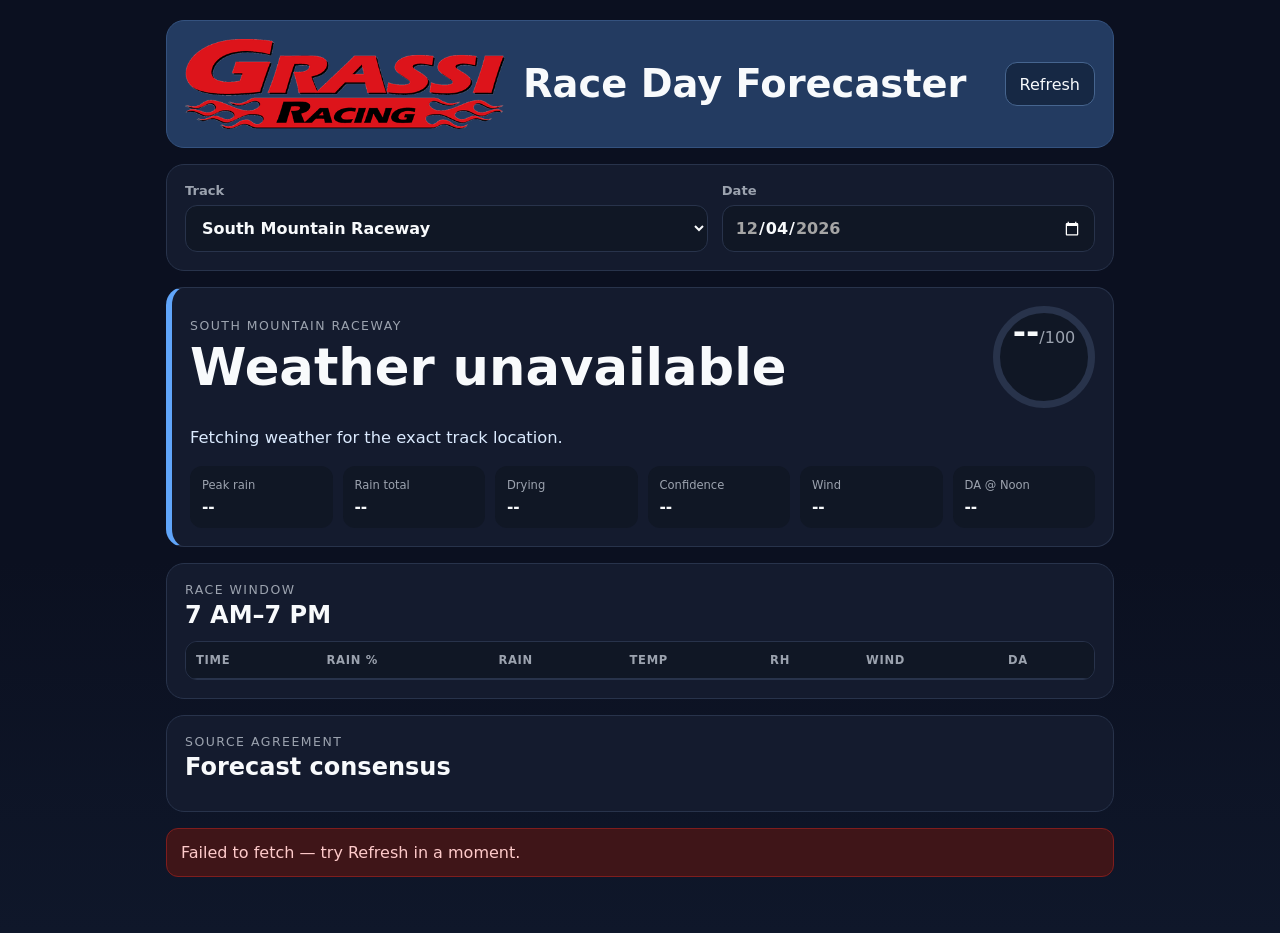
<file: index.html>
<!doctype html>
<html lang="en">
<head>
  <meta charset="utf-8">
  <meta name="viewport" content="width=device-width,initial-scale=1,viewport-fit=cover">
  <meta name="theme-color" content="#111827">
  <link rel="manifest" href="/Track_Weather/manifest.webmanifest?v=3">
  <link rel="icon" href="./icon.svg" type="image/svg+xml">
  <link rel="apple-touch-icon" href="/Track_Weather/apple-touch-icon.png">
  <link rel="apple-touch-icon" sizes="180x180" href="/Track_Weather/apple-touch-icon-180x180.png">
  <link rel="apple-touch-icon-precomposed" href="/Track_Weather/apple-touch-icon-precomposed.png">
  <meta name="apple-mobile-web-app-capable" content="yes">
  <meta name="apple-mobile-web-app-title" content="Race Day">
  <meta name="apple-mobile-web-app-status-bar-style" content="black-translucent">
  <title>Race Day Forecaster</title>
  <link rel="stylesheet" href="./styles.css?v=8">
</head>
<body>
  <main class="app-shell">
    <header class="app-header">
      <div class="brand-wrap">
        <img src="./grassi-header.png?v=5" alt="Grassi Racing" class="header-image">
        <h1>Race Day Forecaster</h1>
      </div>
      <button id="refreshButton" class="ghost-button" type="button">Refresh</button>
    </header>

    <section class="controls card">
      <label>
        <span>Track</span>
        <select id="trackSelect"></select>
      </label>
      <label>
        <span>Date</span>
        <input id="dateInput" type="date">
      </label>
    </section>

    <section id="statusCard" class="status-card card" aria-live="polite">
      <div class="status-topline">
        <div>
          <p id="trackName" class="eyebrow"></p>
          <h2 id="decisionText">Loading…</h2>
        </div>
        <div class="score-ring" aria-label="Race risk score">
          <strong id="riskScore">--</strong>
          <span>/100</span>
        </div>
      </div>
      <p id="summaryText" class="summary-text">Fetching weather for the exact track location.</p>
      <div class="metric-grid">
        <div><span>Peak rain</span><strong id="peakPop">--</strong></div>
        <div><span>Rain total</span><strong id="rainTotal">--</strong></div>
        <div><span>Drying</span><strong id="dryingIndex">--</strong></div>
        <div><span>Confidence</span><strong id="confidenceText">--</strong></div>
        <div><span>Wind</span><strong id="windText">--</strong></div>
        <div><span>DA @ Noon</span><strong id="daText">--</strong></div>
      </div>
    </section>

    <section class="card">
      <div class="section-heading">
        <div>
          <p class="eyebrow">Race window</p>
          <h2>7 AM–7 PM</h2>
        </div>
        <span id="lastUpdated" class="muted"></span>
      </div>
      <div class="table-wrap">
        <table>
          <thead>
            <tr>
              <th>Time</th>
              <th>Rain %</th>
              <th>Rain</th>
              <th>Temp</th>
              <th>RH</th>
              <th>Wind</th>
              <th>DA</th>
            </tr>
          </thead>
          <tbody id="hourlyBody"></tbody>
        </table>
      </div>
    </section>

    <section class="card">
      <div class="section-heading">
        <div>
          <p class="eyebrow">Source agreement</p>
          <h2>Forecast consensus</h2>
        </div>
      </div>
      <div id="sourceList" class="source-list"></div>
    </section>

    <section id="errorBox" class="error-box" hidden></section>
  </main>
  <script src="./app.js?v=8" defer></script>
</body>
</html>
</file>
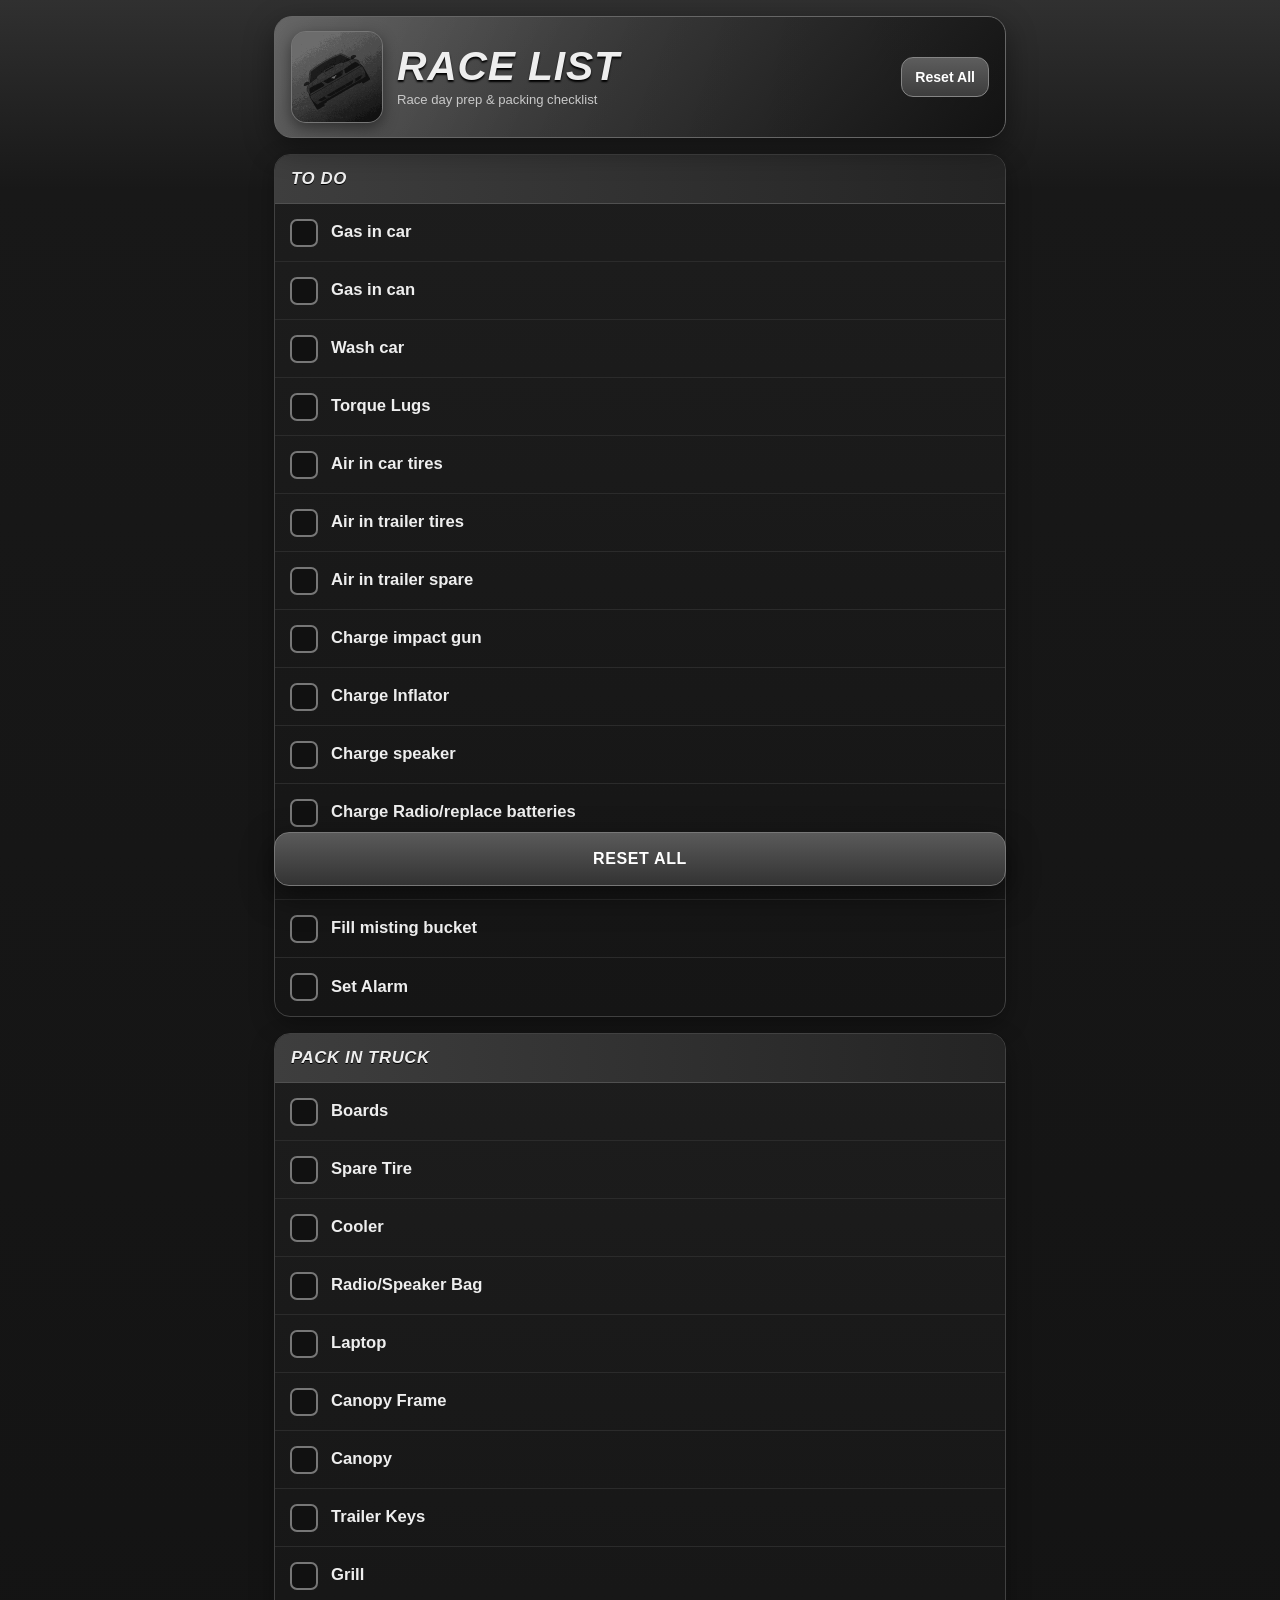
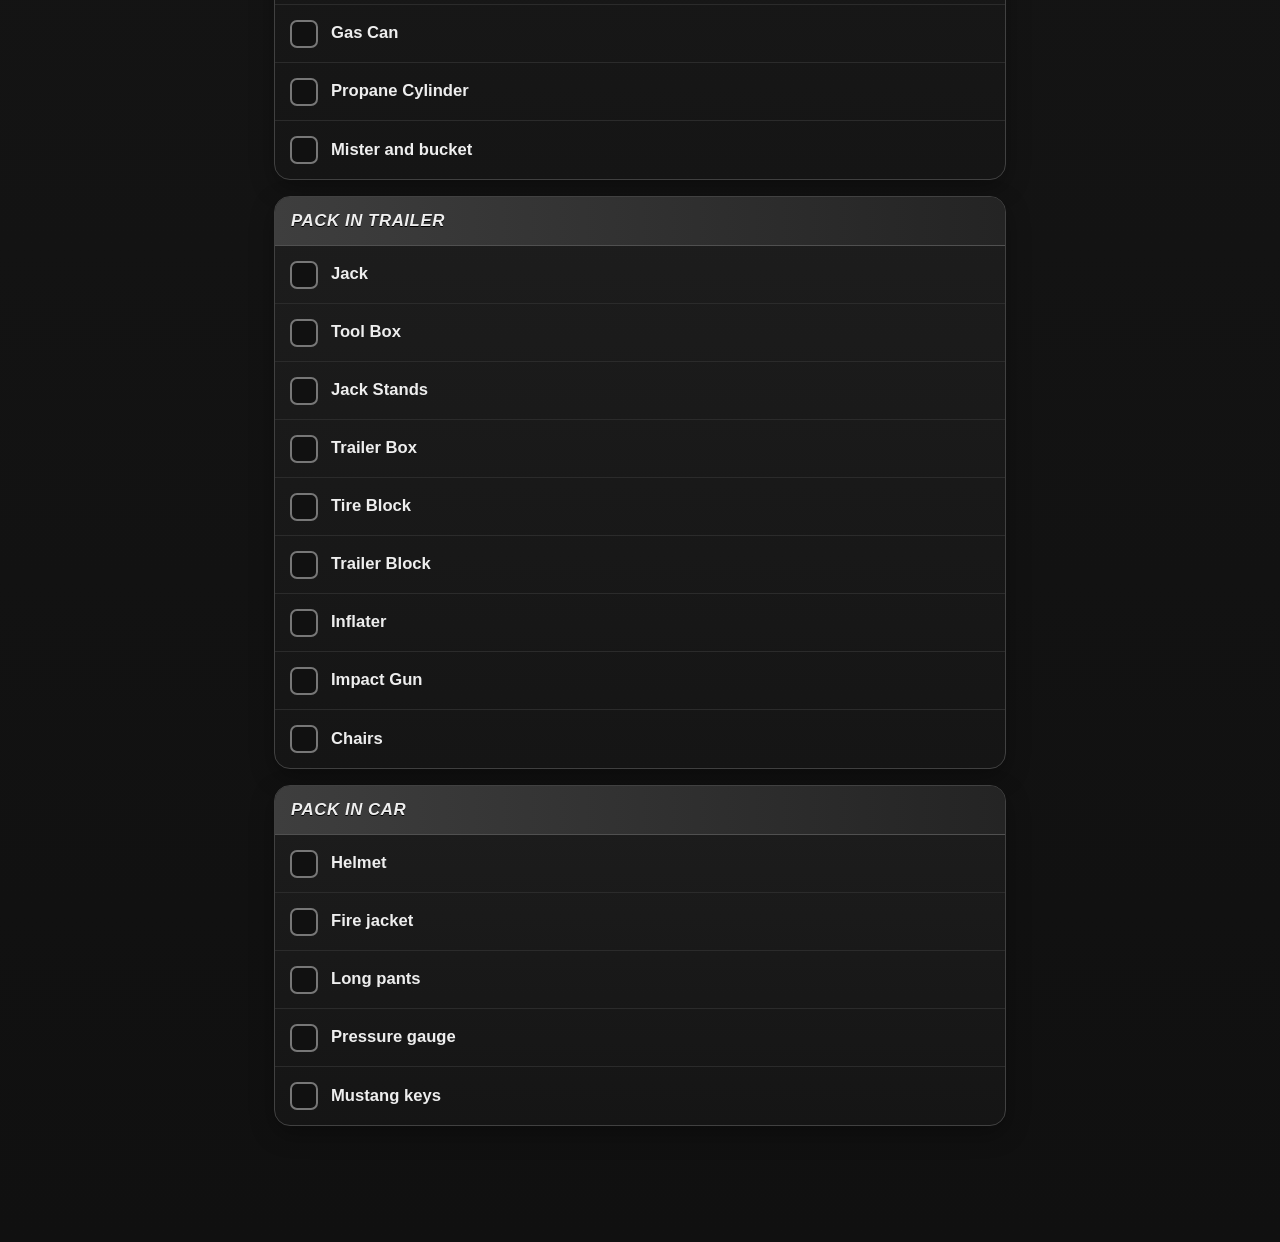
<file: race-list/index.html>
<!doctype html>
<html lang="en">
<head>
  <meta charset="utf-8">
  <meta name="viewport" content="width=device-width,initial-scale=1,viewport-fit=cover">
  <meta name="theme-color" content="#1b1b1b">
  <meta name="apple-mobile-web-app-capable" content="yes">
  <meta name="apple-mobile-web-app-status-bar-style" content="black-translucent">
  <meta name="apple-mobile-web-app-title" content="Race List">
  <link rel="manifest" href="./manifest.webmanifest?v=3">
  <link rel="apple-touch-icon" sizes="180x180" href="./apple-touch-icon.png?v=3">
  <link rel="apple-touch-icon-precomposed" href="./apple-touch-icon.png?v=3">
  <title>Race List</title>
  <style>
    :root{color-scheme:dark;--bg:#0b0b0b;--panel:#1d1d1d;--panel2:#292929;--line:#414141;--text:#eeeeee;--muted:#a7a7a7;--header:#242424;--accent:#8b8b8b;--done:#343434;--danger:#161616}
    *{box-sizing:border-box;-webkit-tap-highlight-color:transparent}
    html{background:var(--bg)}
    body{margin:0;font-family:-apple-system,BlinkMacSystemFont,"SF Pro Display","Segoe UI",sans-serif;background:linear-gradient(180deg,#303030 0,#181818 190px,#101010 100%);color:var(--text);min-height:100vh}
    .app{width:min(760px,100%);margin:0 auto;padding:calc(env(safe-area-inset-top) + 16px) 14px calc(env(safe-area-inset-bottom) + 100px)}
    .header{position:relative;display:flex;align-items:center;justify-content:space-between;gap:14px;overflow:hidden;background:linear-gradient(135deg,#595959 0,#383838 46%,#171717 100%);border:1px solid #666;border-radius:18px;padding:14px 16px;margin-bottom:16px;box-shadow:0 10px 30px rgba(0,0,0,.42)}
    .header:after{content:"";position:absolute;inset:0;background:linear-gradient(115deg,rgba(255,255,255,.08),transparent 38%,rgba(0,0,0,.22));pointer-events:none}
    .brand{display:flex;align-items:center;gap:14px;min-width:0;position:relative;z-index:1}
    .brand img{width:92px;height:92px;border-radius:15px;object-fit:cover;flex:none;border:1px solid #777;box-shadow:0 5px 15px rgba(0,0,0,.45)}
    h1{font-size:clamp(1.8rem,7vw,2.55rem);line-height:.95;margin:0;letter-spacing:.02em;font-style:italic;text-transform:uppercase;text-shadow:0 2px 2px #000}
    .subtitle{color:#c9c9c9;font-size:.82rem;margin-top:7px}
    .reset{position:relative;z-index:1;border:1px solid #858585;background:linear-gradient(#5d5d5d,#3d3d3d);color:white;border-radius:12px;padding:11px 13px;font-weight:800;font-size:.88rem;cursor:pointer;white-space:nowrap}
    .section{background:linear-gradient(180deg,#1d1d1d,#151515);border:1px solid var(--line);border-radius:16px;overflow:hidden;margin:0 0 16px;box-shadow:0 8px 24px rgba(0,0,0,.3)}
    .section h2{margin:0;padding:14px 16px;background:linear-gradient(90deg,#3e3e3e,#242424);font-size:1.05rem;font-style:italic;text-transform:uppercase;letter-spacing:.035em;border-bottom:1px solid #505050;text-shadow:0 1px #000}
    .item{display:flex;align-items:center;gap:13px;min-height:58px;padding:10px 15px;border-bottom:1px solid #2b2b2b;cursor:pointer;user-select:none;transition:background .12s ease,opacity .12s ease}
    .item:last-child{border-bottom:0}
    .item:active{background:#303030}
    .item input{position:absolute;opacity:0;pointer-events:none}
    .box{width:28px;height:28px;border:2px solid #777;border-radius:7px;display:grid;place-items:center;flex:none;background:#111;transition:.12s ease}
    .box::after{content:"";width:8px;height:14px;border:solid white;border-width:0 3px 3px 0;transform:rotate(45deg) scale(0);margin-top:-3px;transition:.12s ease}
    .label{font-size:1.04rem;font-weight:650;line-height:1.25}
    .item.done{background:linear-gradient(90deg,#343434,#282828);opacity:.64}
    .item.done .box{background:#6a6a6a;border-color:#aaa}
    .item.done .box::after{transform:rotate(45deg) scale(1)}
    .item.done .label{text-decoration:line-through;color:#b8b8b8}
    .footer-reset{position:fixed;left:50%;bottom:calc(env(safe-area-inset-bottom) + 14px);transform:translateX(-50%);width:min(732px,calc(100% - 28px));z-index:10}
    .footer-reset button{width:100%;min-height:54px;border:1px solid #777;border-radius:15px;background:linear-gradient(#5a5a5a,#333);color:#fff;font-size:1rem;font-weight:900;letter-spacing:.04em;box-shadow:0 10px 30px rgba(0,0,0,.5);cursor:pointer}
    .modal-backdrop{position:fixed;inset:0;background:rgba(0,0,0,.72);display:none;align-items:center;justify-content:center;padding:22px;z-index:50}
    .modal-backdrop.show{display:flex}
    .modal{width:min(420px,100%);background:#202020;border:1px solid #666;border-radius:20px;padding:20px;box-shadow:0 24px 70px rgba(0,0,0,.7)}
    .modal h3{margin:0 0 8px;font-size:1.35rem}
    .modal p{margin:0 0 18px;color:var(--muted);line-height:1.45}
    .modal-actions{display:grid;grid-template-columns:1fr 1fr;gap:10px}
    .modal-actions button{min-height:48px;border-radius:12px;font-weight:850;font-size:1rem;cursor:pointer}
    .cancel{border:1px solid #666;background:#303030;color:#fff}
    .confirm{border:1px solid #888;background:#555;color:#fff}
    @media (max-width:430px){.header{align-items:center}.brand img{width:78px;height:78px}.header .reset{display:none}.subtitle{font-size:.76rem}h1{font-size:2rem}}
  </style>
</head>
<body>
<main class="app">
  <header class="header">
    <div class="brand">
      <img src="./mustang-icon.png?v=3" alt="Mustang">
      <div><h1>Race List</h1><div class="subtitle">Race day prep & packing checklist</div></div>
    </div>
    <button class="reset" type="button" data-reset>Reset All</button>
  </header>
  <div id="checklist"></div>
</main>
<div class="footer-reset"><button type="button" data-reset>RESET ALL</button></div>
<div class="modal-backdrop" id="resetModal" role="dialog" aria-modal="true" aria-labelledby="resetTitle">
  <div class="modal">
    <h3 id="resetTitle">Reset entire checklist?</h3>
    <p>This will clear every checked item and return the race list to a fresh start.</p>
    <div class="modal-actions">
      <button class="cancel" id="cancelReset" type="button">Cancel</button>
      <button class="confirm" id="confirmReset" type="button">Reset All</button>
    </div>
  </div>
</div>
<script>
const LISTS=[
  {title:'To Do',items:['Gas in car','Gas in can','Wash car','Torque Lugs','Air in car tires','Air in trailer tires','Air in trailer spare','Charge impact gun','Charge Inflator','Charge speaker','Charge Radio/replace batteries','Charge Laptop','Fill misting bucket','Set Alarm']},
  {title:'Pack in Truck',items:['Boards','Spare Tire','Cooler','Radio/Speaker Bag','Laptop','Canopy Frame','Canopy','Trailer Keys','Grill','Gas Can','Propane Cylinder','Mister and bucket']},
  {title:'Pack in Trailer',items:['Jack','Tool Box','Jack Stands','Trailer Box','Tire Block','Trailer Block','Inflater','Impact Gun','Chairs']},
  {title:'Pack in Car',items:['Helmet','Fire jacket','Long pants','Pressure gauge','Mustang keys']}
];
const STORAGE='grassi-race-list-v1';
let checked={};
try{checked=JSON.parse(localStorage.getItem(STORAGE)||'{}')||{}}catch(e){checked={}}
const root=document.getElementById('checklist');
function key(section,item){return section+'::'+item}
function save(){localStorage.setItem(STORAGE,JSON.stringify(checked))}
function render(){
  root.innerHTML='';
  LISTS.forEach(group=>{
    const section=document.createElement('section'); section.className='section';
    const h=document.createElement('h2'); h.textContent=group.title; section.appendChild(h);
    group.items.forEach(item=>{
      const k=key(group.title,item);
      const row=document.createElement('label'); row.className='item'+(checked[k]?' done':'');
      const input=document.createElement('input'); input.type='checkbox'; input.checked=!!checked[k];
      const box=document.createElement('span'); box.className='box';
      const label=document.createElement('span'); label.className='label'; label.textContent=item;
      row.append(input,box,label);
      row.addEventListener('click',e=>{
        e.preventDefault();
        checked[k]=!checked[k];
        input.checked=checked[k];
        row.classList.toggle('done',checked[k]);
        save();
        if(navigator.vibrate) navigator.vibrate(12);
      });
      section.appendChild(row);
    });
    root.appendChild(section);
  });
}
render();
const modal=document.getElementById('resetModal');
document.querySelectorAll('[data-reset]').forEach(b=>b.addEventListener('click',()=>modal.classList.add('show')));
document.getElementById('cancelReset').addEventListener('click',()=>modal.classList.remove('show'));
modal.addEventListener('click',e=>{if(e.target===modal)modal.classList.remove('show')});
document.getElementById('confirmReset').addEventListener('click',()=>{
  checked={}; save(); render(); modal.classList.remove('show');
});
if('serviceWorker' in navigator) window.addEventListener('load',()=>navigator.serviceWorker.register('./service-worker.js').catch(()=>{}));
</script>
</body>
</html>
</file>
<file: styles.css>
:root{color-scheme:dark;--bg:#0b1020;--panel:#151c2f;--panel2:#101725;--text:#f8fafc;--muted:#9ca3af;--border:#28334b;--good:#22c55e;--warn:#f59e0b;--bad:#ef4444;--accent:#60a5fa}*{box-sizing:border-box}body{margin:0;background:linear-gradient(180deg,#0b1020 0%,#0b1020 60%,#0f172a 100%);color:var(--text);font-family:Inter,ui-sans-serif,system-ui,-apple-system,BlinkMacSystemFont,"Segoe UI",sans-serif}.app-shell{max-width:980px;margin:0 auto;padding:20px 16px 56px}.app-header{display:flex;align-items:center;justify-content:space-between;gap:16px;margin-bottom:16px;background:#233b61;border:1px solid #34527f;border-radius:18px;padding:18px;color:#f8fafc}.brand-wrap{display:flex;align-items:center;gap:18px;min-width:0;flex:1}.header-image{width:320px;max-width:48vw;height:auto;display:block;flex:0 1 auto;}.app-header h1{margin:0;font-size:clamp(1.55rem,4vw,2.4rem);line-height:1.05;color:#f8fafc}.card h2{margin:0}.eyebrow{margin:0 0 4px;color:var(--muted);font-size:.78rem;text-transform:uppercase;letter-spacing:.12em}.card{background:rgba(21,28,47,.94);border:1px solid var(--border);border-radius:18px;padding:18px;margin-bottom:16px}.controls{display:grid;grid-template-columns:1.4fr 1fr;gap:14px}.controls label{display:grid;gap:7px;font-weight:700}.controls span{font-size:.82rem;color:var(--muted)}select,input,button{font:inherit}select,input{width:100%;background:var(--panel2);color:var(--text);border:1px solid var(--border);border-radius:12px;padding:12px;font-size:16px}.ghost-button{background:#162844;color:#f8fafc;border:1px solid #46658f;border-radius:12px;padding:10px 14px;min-height:44px}.status-card{border-left:6px solid var(--accent);transition:background .2s ease,border-color .2s ease}.status-card.good{background:#14532d;border-color:#22c55e}.status-card.warn{background:#713f12;border-color:#f59e0b}.status-card.bad{background:#7f1d1d;border-color:#ef4444}.status-card.good .summary-text,.status-card.warn .summary-text,.status-card.bad .summary-text{color:#fff}.status-card.good .metric-grid div,.status-card.warn .metric-grid div,.status-card.bad .metric-grid div{background:rgba(0,0,0,.20)}.status-card.good .eyebrow,.status-card.warn .eyebrow,.status-card.bad .eyebrow{color:rgba(255,255,255,.8)}.status-card.good .score-ring,.status-card.warn .score-ring,.status-card.bad .score-ring{background:rgba(0,0,0,.22);border-color:rgba(255,255,255,.28)}.status-topline{display:flex;justify-content:space-between;gap:18px;align-items:center}.status-topline h2{font-size:clamp(1.8rem,8vw,3.2rem)}.score-ring{display:flex;align-items:baseline;justify-content:center;min-width:102px;min-height:102px;border-radius:50%;border:7px solid var(--border);background:var(--panel2)}.score-ring strong{font-size:2rem}.score-ring span{color:var(--muted)}.summary-text{font-size:1.02rem;line-height:1.55;color:#dbeafe}.metric-grid{display:grid;grid-template-columns:repeat(6,1fr);gap:10px;margin-top:16px}.metric-grid div{background:var(--panel2);border-radius:12px;padding:12px;min-width:0}.metric-grid span{display:block;color:var(--muted);font-size:.72rem;margin-bottom:5px}.status-card.good .metric-grid span,.status-card.warn .metric-grid span,.status-card.bad .metric-grid span{color:rgba(255,255,255,.75)}.metric-grid strong{font-size:.96rem}.section-heading{display:flex;align-items:flex-end;justify-content:space-between;gap:12px;margin-bottom:12px}.muted{color:var(--muted)}.table-wrap{overflow-x:auto;border:1px solid var(--border);border-radius:12px}table{width:100%;border-collapse:collapse;min-width:650px}th,td{padding:11px 10px;text-align:left;border-bottom:1px solid var(--border);white-space:nowrap}th{font-size:.72rem;text-transform:uppercase;letter-spacing:.06em;color:var(--muted);background:var(--panel2)}tr:last-child td{border-bottom:0}.source-list{display:grid;gap:10px}.source-row{display:flex;justify-content:space-between;gap:16px;padding:12px;background:var(--panel2);border-radius:12px}.source-row small{display:block;color:var(--muted);margin-top:3px}.badge{font-weight:800}.error-box{background:#3f1518;border:1px solid #7f1d1d;color:#fecaca;border-radius:12px;padding:14px;margin-top:16px}@media(max-width:720px){.app-header{align-items:flex-start;gap:12px;padding:16px}.brand-wrap{display:grid;grid-template-columns:1fr;gap:10px}.header-image{width:100%;max-width:320px;}.app-header h1{font-size:1.5rem}.controls{grid-template-columns:1fr}.metric-grid{grid-template-columns:repeat(2,1fr)}.status-topline{align-items:flex-start}.score-ring{min-width:88px;min-height:88px}.ghost-button{padding:9px 11px;flex:0 0 auto}.app-shell{padding-inline:12px}}
</file>
